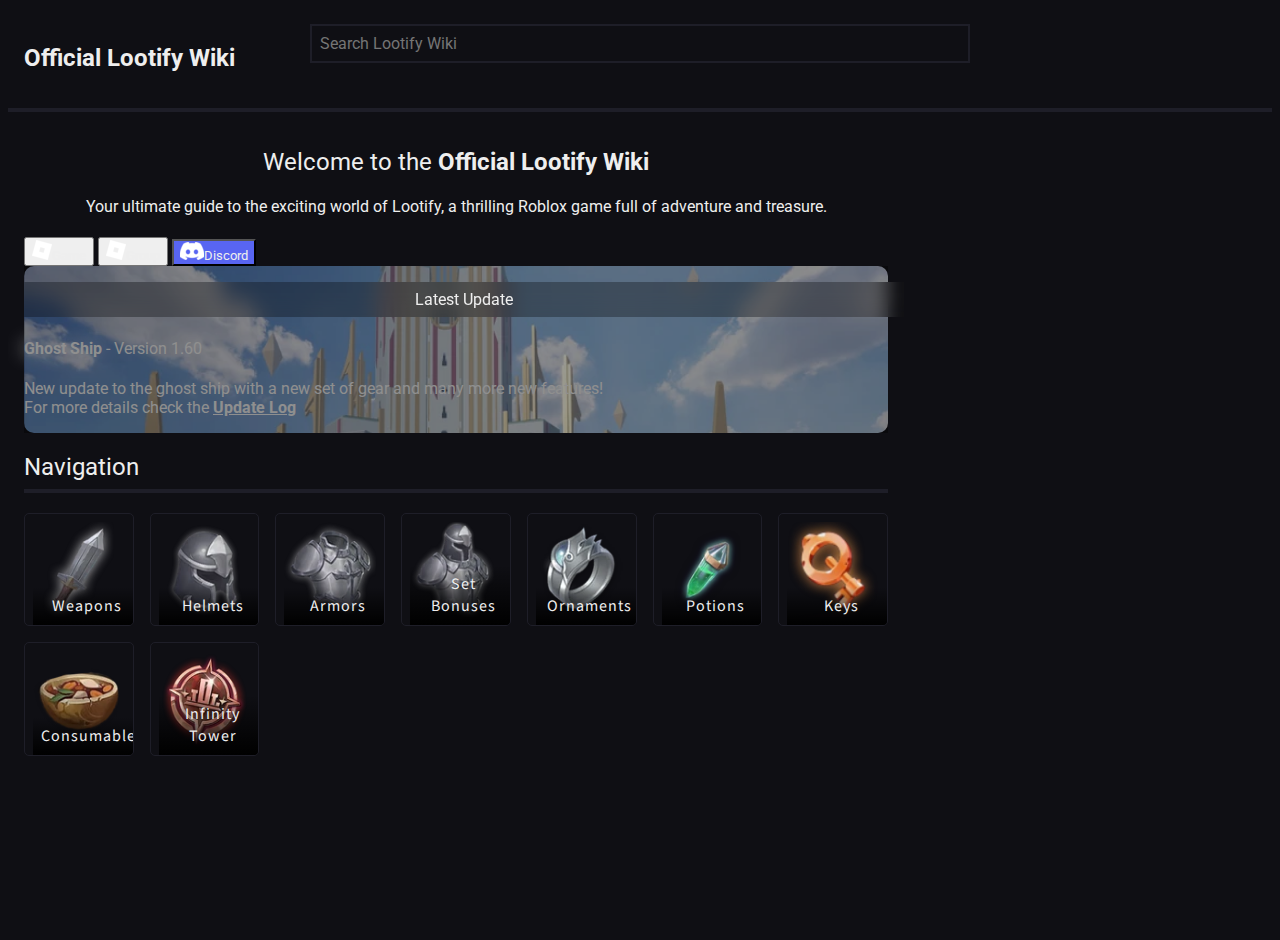
<file: index.html>
<!DOCTYPE html>
<html>
    <head>
        <title>Official Lootify Wiki</title>
        <link rel="preconnect" href="https://fonts.googleapis.com">
        <link rel="preconnect" href="https://fonts.gstatic.com" crossorigin>
        <link href="https://fonts.googleapis.com/css2?family=Source+Sans+Pro&family=Roboto:ital,wght@0,100..900;1,100..900&display=swap" rel="stylesheet">
        <link rel="stylesheet" href="https://lib.reklaw.dev/styles/minimalistic.css">
        <link rel="stylesheet" href="styles/globals.css">
        <link rel="stylesheet" href="styles/style.css">
    </head>
    <body>
        <div class="navigation">
            <a href="/" class="centered-vertically" style="text-decoration: none;"><h2><b>Official Lootify Wiki</b></h2></a>
            <div class="horizontal-container">
                <input type=text autocomplete="off" spellcheck="false" placeholder="Search Lootify Wiki">
            </div>
        </div>
        <div class="content centered-children">
            <div class="wrapper">
                <div style="text-align: center">
                    <h2>Welcome to the <span style="font-weight: bold">Official Lootify Wiki</span></h2>
                    <div class="gap"></div>
                    <h4>Your ultimate guide to the exciting world of Lootify, a thrilling Roblox game full of adventure and treasure.</h4>
                </div>
                <div class="break"></div>
                <div class="horizontal-container centered-horizontally" style="gap: 1rem">
                    <button class="primary-button-solid horizontal-container" onclick="window.open('https://www.roblox.com/games/16498193900', 'new')"><img src="assets/icon_roblox.png">Game</button>
                    <button class="primary-button-solid horizontal-container" onclick="window.open('https://www.roblox.com/communities/33799733/Yes-Madam#!/about', 'new')"><img src="assets/icon_roblox.png">Group</button>
                    <button class="primary-button-solid discord-button horizontal-container" onclick="window.open('https://discord.gg/Official-Lootify', 'new')"><img src="assets/icon_discord.png">Discord</button>
                </div>
                <div class="break"></div>
                <div class="update-container centered-vertically">
                    <div class="update-overlay"></div>
                    <div class="update-banner">Latest Update</div>
                    <h4><span class="glow">Ghost Ship</span> - Version 1.60</h4>
                    <p>New update to the ghost ship with a new set of gear and many more new features!</p>
                    <p>For more details check the <a href="updates.html">Update Log</a></p>
                </div>
                <div class="break"></div>
                <h2 class="header">Navigation</h2>
                <div class="break"></div>
                <div class="item-container">
                    <div class="item centered-children">
                        <img src="assets/General_Weapon.webp">
                        <div class="text-container source-sans-pro">Weapons</div> 
                    </div>
                    <div class="item centered-children">
                        <img src="assets/General_Helmet.webp">
                        <div class="text-container source-sans-pro">Helmets</div>
                    </div>
                    <div class="item centered-children">
                        <img src="assets/General_Armor.webp">
                        <div class="text-container source-sans-pro">Armors</div>
                    </div>
                    <div class="item centered-children">
                        <img src="assets/Armor_Bonus.webp">
                        <div class="text-container source-sans-pro">Set Bonuses</div>
                    </div>
                    <div class="item centered-children">
                        <img src="assets/Angel_Halo.webp">
                        <div class="text-container source-sans-pro">Ornaments</div>
                    </div>
                    <div class="item centered-children">
                        <img src="assets/Luck_Potion_I.webp">
                        <div class="text-container source-sans-pro">Potions</div>
                    </div>
                    <div class="item centered-children">
                        <img src="assets/Bronze_Key_resized.webp">
                        <div class="text-container source-sans-pro">Keys</div>
                    </div>
                    <div class="item centered-children">
                        <img src="assets/Stew.webp">
                        <div class="text-container source-sans-pro">Consumables</div>
                    </div>
                    <div class="item centered-children">
                        <img src="assets/Infinity_Tower_Medal.webp">
                        <div class="text-container source-sans-pro">Infinity Tower</div>
                    </div>
                </div>
            </div>
        </div>
    </body>
</html>
</file>
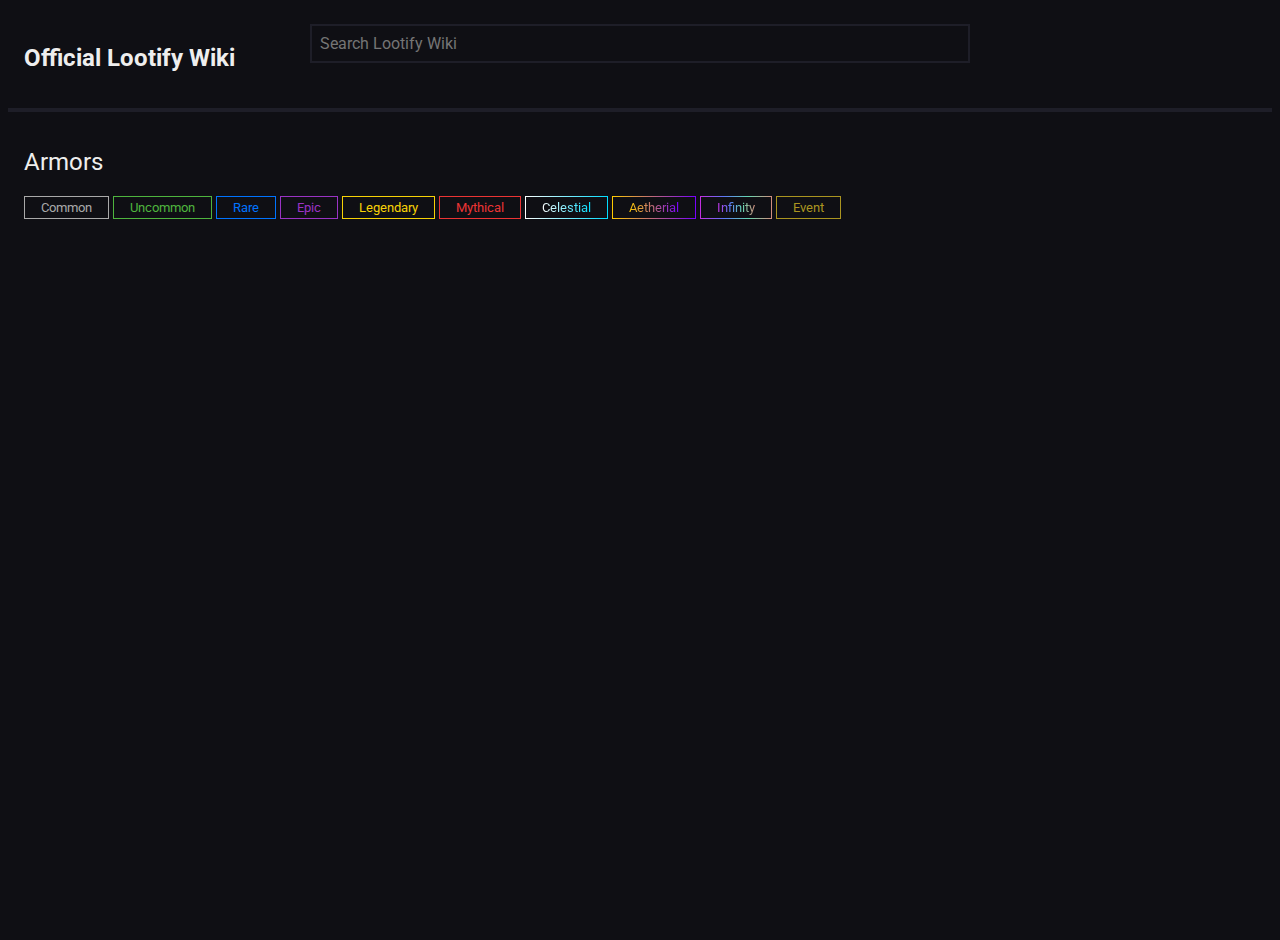
<file: armors.html>
<!DOCTYPE html>
<html>
    <head>
        <title>Armors | Official Lootify Wiki</title>
        <link rel="preconnect" href="https://fonts.googleapis.com">
        <link rel="preconnect" href="https://fonts.gstatic.com" crossorigin>
        <link href="https://fonts.googleapis.com/css2?family=Fira+Code:wght@300..700&family=Roboto:ital,wght@0,100..900;1,100..900&display=swap" rel="stylesheet">
        <link rel="stylesheet" href="https://lib.reklaw.dev/styles/minimalistic.css">
        <link rel="stylesheet" href="styles/globals.css">
        <link rel="stylesheet" href="styles/style.css">
    </head>
    <body>
        <div class="navigation">
            <a href="/" class="centered-vertically" style="text-decoration: none;"><h2><b>Official Lootify Wiki</b></h2></a>
            <div class="horizontal-container">
                <input type=text autocomplete="off" spellcheck="false" placeholder="Search Lootify Wiki">
            </div>
        </div>
        <div class="content centered-children">
            <div class="wrapper">
                <h2>Armors</h2>
                <div class="break"></div>
                <div class="horizontal-container" style="flex-wrap: wrap;">
                    <button class="filter-button common">Common</button>
                    <button class="filter-button uncommon">Uncommon</button>
                    <button class="filter-button rare">Rare</button>
                    <button class="filter-button epic">Epic</button>
                    <button class="filter-button legendary">Legendary</button>
                    <button class="filter-button mythical">Mythical</button>
                    <button class="filter-button celestial"><span>Celestial</span></button>
                    <button class="filter-button aetherial"><span>Aetherial</span></button>
                    <button class="filter-button infinity"><span>Infinity</span></button>
                    <button class="filter-button event">Event</button>
                </div>
            </div>
        </div>
    </body>
</html>
</file>
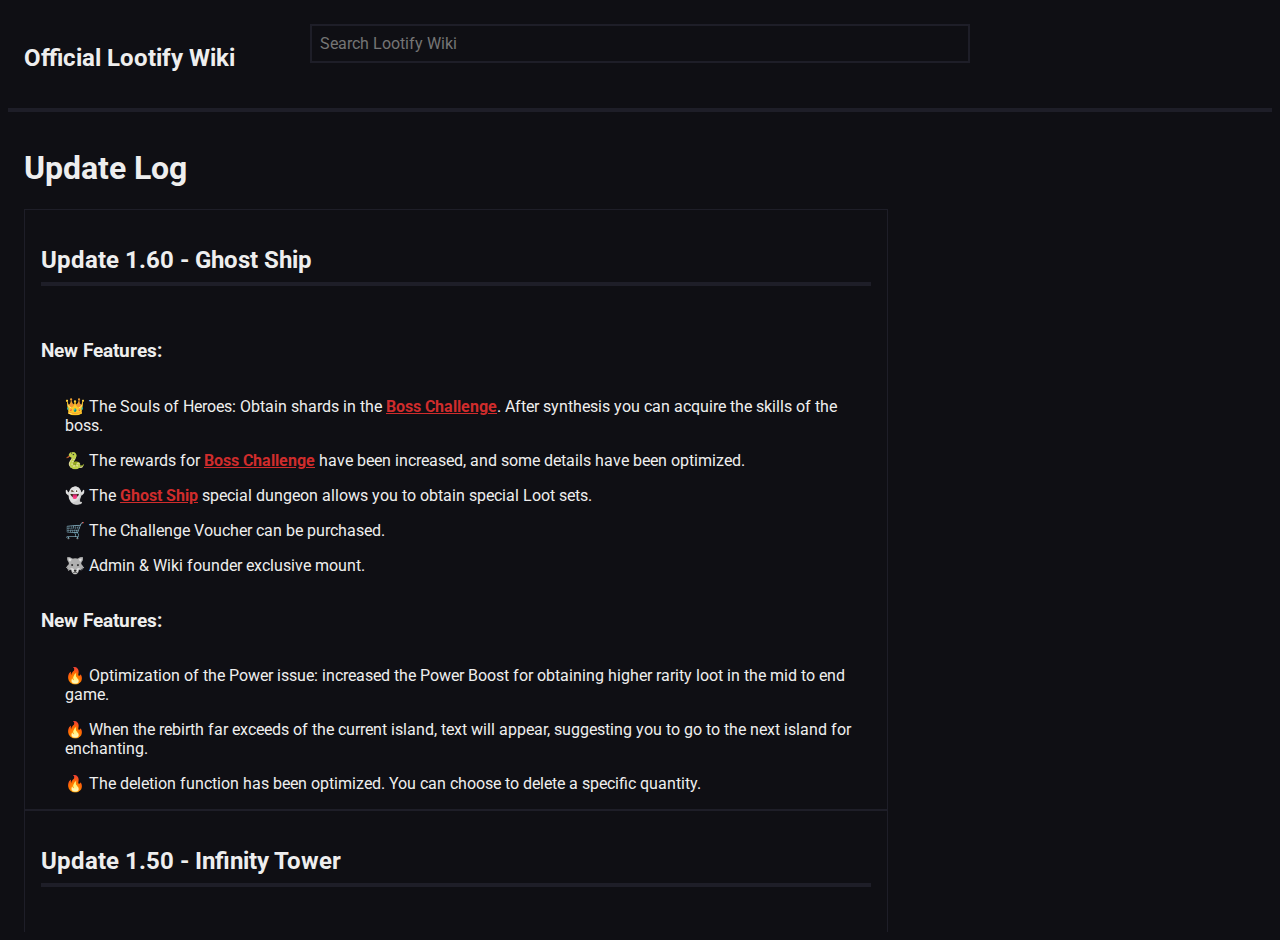
<file: updates.html>
<!DOCTYPE html>
<html>
    <head>
        <title>Update Log | Official Lootify Wiki</title>
        <link rel="preconnect" href="https://fonts.googleapis.com">
        <link rel="preconnect" href="https://fonts.gstatic.com" crossorigin>
        <link href="https://fonts.googleapis.com/css2?family=Fira+Code:wght@300..700&family=Roboto:ital,wght@0,100..900;1,100..900&display=swap" rel="stylesheet">
        <link rel="stylesheet" href="https://lib.reklaw.dev/styles/minimalistic.css">
        <link rel="stylesheet" href="styles/globals.css">
        <link rel="stylesheet" href="styles/style.css">
    </head>
    <body>
        <div class="navigation">
            <a href="/" class="centered-vertically" style="text-decoration: none;"><h2><b>Official Lootify Wiki</b></h2></a>
            <div class="horizontal-container">
                <input type=text autocomplete="off" spellcheck="false" placeholder="Search Lootify Wiki">
            </div>
        </div>
        <div class="content centered-children">
            <div class="wrapper">
                <h1><b>Update Log</b></h1>
                <div class="break"></div>
                <div class="log-container">
                    <h2><b>Update 1.60 - Ghost Ship</b></h2>
                    <h3><b>New Features:</b></h3>
                    <ul>
                        <li>👑 The Souls of Heroes: Obtain shards in the <a>Boss Challenge</a>. After synthesis you can acquire the skills of the boss.</li>
                        <li>🐍 The rewards for <a>Boss Challenge</a> have been increased, and some details have been optimized.</li>
                        <li>👻 The <a>Ghost Ship</a> special dungeon allows you to obtain special Loot sets.</li>
                        <li>🛒 The Challenge Voucher can be purchased.</li>
                        <li>🐺 Admin & Wiki founder exclusive mount.</li>
                    </ul>
                    <h3><b>New Features:</b></h3>
                    <ul>
                        <li>🔥 Optimization of the Power issue: increased the Power Boost for obtaining higher rarity loot in the mid to end game.</li>
                        <li>🔥 When the rebirth far exceeds of the current island, text will appear, suggesting you to go to the next island for enchanting.</li>
                        <li>🔥 The deletion function has been optimized. You can choose to delete a specific quantity.</li>
                    </ul>
                </div>
                <div class="break"></div>
                <div class="log-container">
                    <h2><b>Update 1.50 - Infinity Tower</b></h2>
                    <h3><b>New Features:</b></h3>
                    <ul>
                        <li>🕌 Reach Challenge island by traveling through the teleportation array on the sea</li>
                        <li>🔑 <a>Boss Challenges</a>! Defeat the Bosses to claim the Super Chest. Unlock it and reap a trove of bountiful rewards.</li>
                        <li>🗡 <a>Infinity Tower</a>! Survive through endless waves of monsters and exchange for special rewards</li>
                        <li>👻 <a>Ghost Ships</a> emerging randomly at sea. Are you ready to be cursed?</li>
                        <li>🥕 Talk to <a>Old Larry</a> under the lighthouse at sea to exchange for <a>special food</a>. A cooking system will be launched in the future.</li>
                        <li>💎 There is a chance to obtain the rare currency <a>Orion Crystal</a> by defeating bosses.</li>
                        <li>📖 Some interesting tips</li>
                    </ul>
                    <h3><b>New Features:</b></h3>
                    <ul>
                        <li>🔥 The chat tag will appear above the head of your character too.</li>
                        <li>🔥 Daily Offer now is swipeable, with more new rewards!</li>
                        <li>🔥 New level cap 1245, new rebirth cap 18.</li>
                        <li>🔥 New near-death-effect when your health is very low.</li>
                        <li>🔥 Vote to skip Boss cutscene</li>
                        <li>🔥 The 7-day login reward can be claimed repeatedly now</li>
                        <li>🔥 4 new Clarks.</li>
                    </ul>
                </div>
            </div>
        </div>
    </body>
</html>
</file>
<file: styles/globals.css>
:root {
    --color: #EEEEEE; 
    --color-dark: rgb(156, 156, 156);
    --background: rgb(15 15 20);
    --accent: rgb(30 30 40); 
    --accent-hover: rgb(50, 50, 60);
}
</file>
<file: styles/style.css>
body {
    background: var(--background);
    color: var(--color);
    font-family: "Roboto";
    user-select: none;
}

button {
    color: var(--color) !important;
    font-family: "Roboto";
}

a {
    font-weight: bold; 
    text-decoration: underline;
    color: inherit;
}

p {
    margin: 0;
}

h1, h2, h3, h4 {
    font-weight: normal;
}

input {
    font-family: "Roboto" !important;
    background: transparent;
    border: solid 2px var(--accent);
    padding: 0.5rem;
    line-height: 1rem;
    color: var(--color);
    font-size: 1rem;
}

input:focus {
    border-color: var(--color-dark);
}

::-webkit-scrollbar {
    width: 14px;
}

::-webkit-scrollbar-thumb {
    border: 4px solid rgba(0, 0, 0, 0);
    background-clip: padding-box;
    border-radius: 9999px;
    background-color: var(--accent);
}

.glow {
    text-shadow: white 0 0 20px;
    font-weight: bold;
}

.navigation {
    padding: 1rem;
    box-sizing: border-box;
    border: solid 4px var(--accent);
    border-style: none none solid none;
    display: grid;
    grid-template-columns: 1fr 1fr 1fr;
}

.navigation .horizontal-container {
    gap: 1rem;
}

.navigation input {
    width: 40rem;
}

.content {
    width: 100vw;
    height: calc(100vh - 5rem);
    overflow: auto;
    align-items: flex-start;
}

.wrapper {
    width: 70%;
    padding: 1rem;
    box-sizing: border-box;
}

.update-container {
    width: 100%;
    border-radius: 10px;
    background: url("/assets/InfTower.png");
    background-size: cover;
    padding: 1rem 0;
    flex-direction: column;
    gap: 1rem;
    position: relative;
}

.update-overlay {
    background-color: rgba(0, 0, 0, 0.4);
    width: 100%;
    height: 100%;
    position: absolute;
    top: 0;
    left: 0;
}

.update-banner {
    background: rgba(0, 0, 0, 0.3);
    padding: 0.5rem;
    text-align: center;
    backdrop-filter: blur(10px);
    width: 100%;
}

.update-container h4 {
    width: fit-content;
}

.update-container *:not(.update-overlay) {
    z-index: 2;
}

.discord-button {
    background: #5865F2;
    color: var(--color) !important;
}

.discord-button:hover {
    background: #566aeec5;
}

.secondary-button {
    border-color: var(--color-dark);
}

.secondary-button:hover {
    border-color: var(--color);
    color: var(--color);
}

.header {
    width: 100%;
    border: solid 4px var(--accent);
    padding-bottom: 0.5rem;
    border-style: none none solid none;
}

.source-sans-pro {
    font-family: 'Source Sans Pro';
    letter-spacing: 1px !important;
    font-weight: 400 !important;
}

.item-container {
    display: grid;
    grid-template-columns: repeat(auto-fill, minmax(calc(100% / 8), 1fr));
    grid-gap: 1rem;
}

.item {
    border: solid 1px var(--accent);
    width: 100%;
    height: auto;
    padding: 0.5rem;
    box-sizing: border-box;
    border-radius: 5px;
    position: relative;
    overflow: hidden;
    transition: 0.3s ease-in-out;
}

.item:hover {
    border-color: var(--color-dark);
}

.item img {
    width: 100%;
    height: 100%;
}

.text-container {
    background: linear-gradient(transparent, black);
    padding: 0.5rem;
    box-sizing: border-box;
    position: absolute;
    bottom: 0;
    width: 100%;
    text-align: center;
}

.filter-button {
    border: solid 1px var(--accent-hover);
    padding: 0.2rem 1rem;
    background: transparent;
    color: var(--color-dark);
}

.common {
    border-color: darkgray;
    color: darkgray !important;
}

.uncommon {
    border-color: #4eb43e;
    color: #4eb43e !important;
}

.rare {
    border-color: #0073ff;
    color: #0073ff !important;
}

.epic {
    border-color: #9A33C4;  
    color: #9A33C4 !important;
}

.legendary {
    border-color: #F7D206;
    color: #F7D206 !important;
}

.mythical {
    border-color: #EB3434;
    color: #EB3434 !important;
}

.celestial {
    border-color: transparent;
    background: linear-gradient(var(--background), var(--background)) padding-box, linear-gradient(90deg,#ffffff,#00ddff) border-box;
}

.celestial span {
    background: linear-gradient(90deg,#ffffff,#00ddff);
    -webkit-background-clip: text;
    -webkit-text-fill-color: transparent;
}

.aetherial {
    border-color: transparent;
    background: linear-gradient(var(--background), var(--background)) padding-box, linear-gradient(90deg,#ffcc00,#7700ff) border-box;
}

.aetherial span {
    background: linear-gradient(90deg,#ffcc00,#7700ff);
    -webkit-background-clip: text;
    -webkit-text-fill-color: transparent;
}

.infinity {
    border-color: transparent;
    background: linear-gradient(var(--background), var(--background)) padding-box, linear-gradient(90deg,#c42edf,#5c78f8,#65d8b1,#d48e7e) border-box;
}

.infinity span {
    background: linear-gradient(90deg,#c42edf,#5c78f8,#65d8b1,#d48e7e);
    -webkit-background-clip: text;
    -webkit-text-fill-color: transparent;
}

.event {
    border-color: #AA9420;
    color: #AA9420 !important;
}

.log-container {
    display: flex;
    flex-direction: column;
    gap: 1rem;
    border: solid 1px var(--accent);
    padding: 1rem;
    box-sizing: border-box;
}

li {
    list-style: none;
    margin: 1rem;
}

li:first-child {
    margin-top: 0;
}

li:last-child {
    margin-bottom: 0;
}

ul {
    margin: 0;
    padding-left: 0.5rem;
}

.log-container h2 {
    border: solid 4px var(--accent);
    border-style: none none solid none;
    padding-bottom: 0.5rem;
}

.log-container a {
    color: #d02c2c;
}

.primary-button-solid:hover {
    transform: translateY(-2px);
}
</file>
